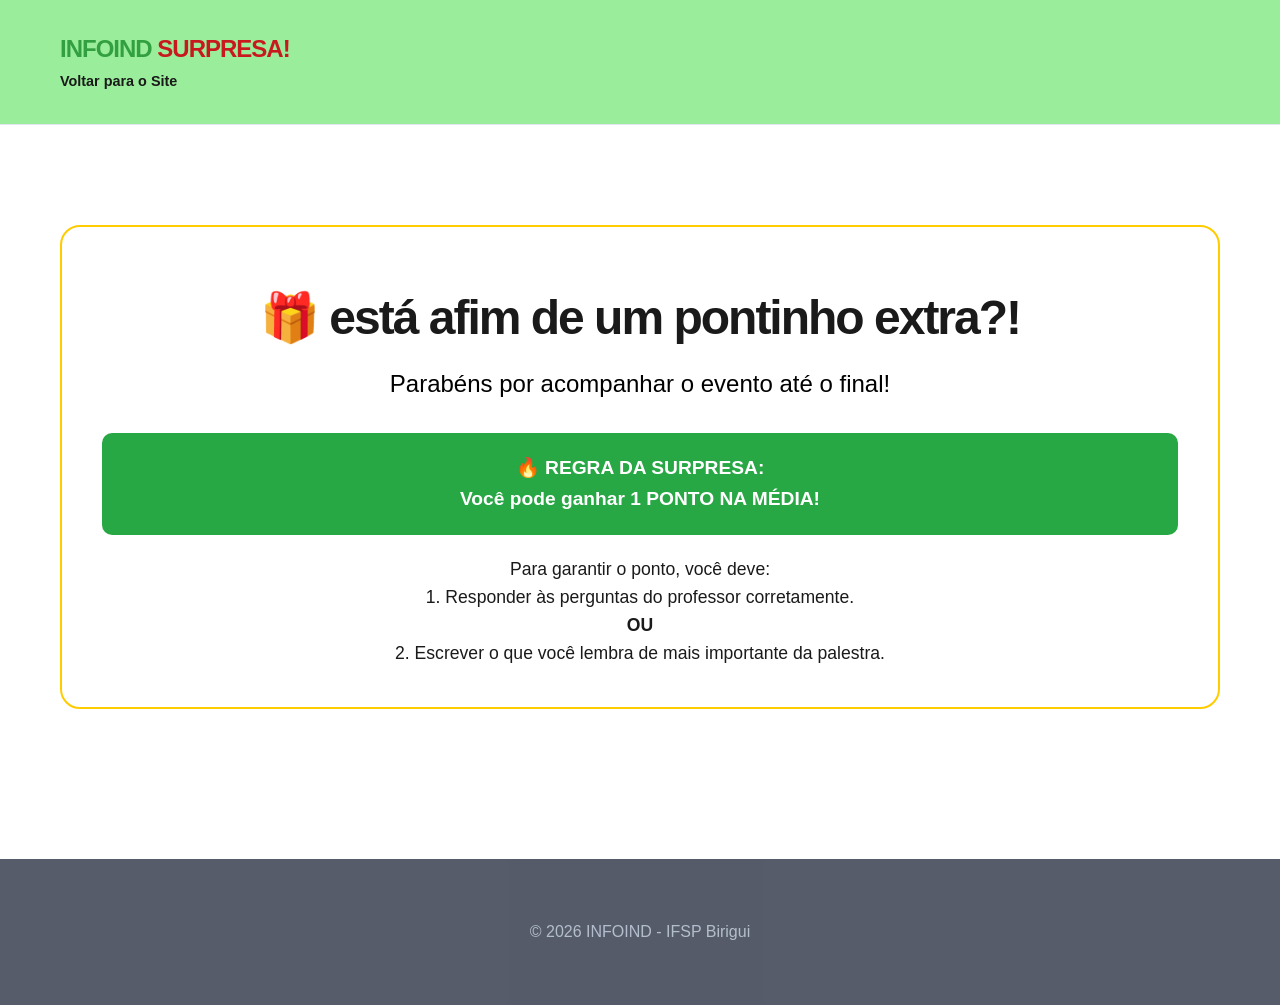
<file: bonus.html>
<!DOCTYPE html>
<html lang="pt-BR">
<head>
    <meta charset="UTF-8">
    <meta name="viewport" content="width=device-width, initial-scale=1.0">
    <title>Surpresa Bônus | INFOIND 2026</title>
    <link rel="stylesheet" href="css/estilo.css">
</head>
<body>
    <header>
        <div class="container">
            <div class="logo">INFOIND <span>SURPRESA!</span></div>
            <nav>
                <ul>
                    <li><a href="index.html">Voltar para o Site</a></li>
                </ul>
            </nav>
        </div>
    </header>

    <main class="container" style="padding: 100px 20px; text-align: center;">
        <div style="background: rgba(255, 255, 255, 0.473); padding: 40px; border-radius: 20px; border: 2px solid #ffcc00;">
            <h1 style="font-size: 3rem; margin-bottom: 20px;">🎁 está afim de um pontinho extra?!</h1>
            
            <p style="font-size: 1.5rem; line-height: 1.6; color: #000000;">
                Parabéns por acompanhar o evento até o final! 
            </p>

            <div style="margin-top: 30px; padding: 20px; background: #28a745; color: white; border-radius: 10px; font-weight: bold; font-size: 1.2rem;">
                🔥 REGRA DA SURPRESA: <br>
                Você pode ganhar <strong>1 PONTO NA MÉDIA</strong>!
            </div>

            <p style="margin-top: 20px; font-size: 1.1rem;">
                Para garantir o ponto, você deve: <br>
                1. Responder às perguntas do professor corretamente. <br>
                <strong>OU</strong> <br>
                2. Escrever o que você lembra de mais importante da palestra.
            </p>
        </div>
    </main>

    <footer style="margin-top: 50px; text-align: center; opacity: 0.7;">
        <p>&copy; 2026 INFOIND - IFSP Birigui</p>
    </footer>
</body>
</html>
</file>
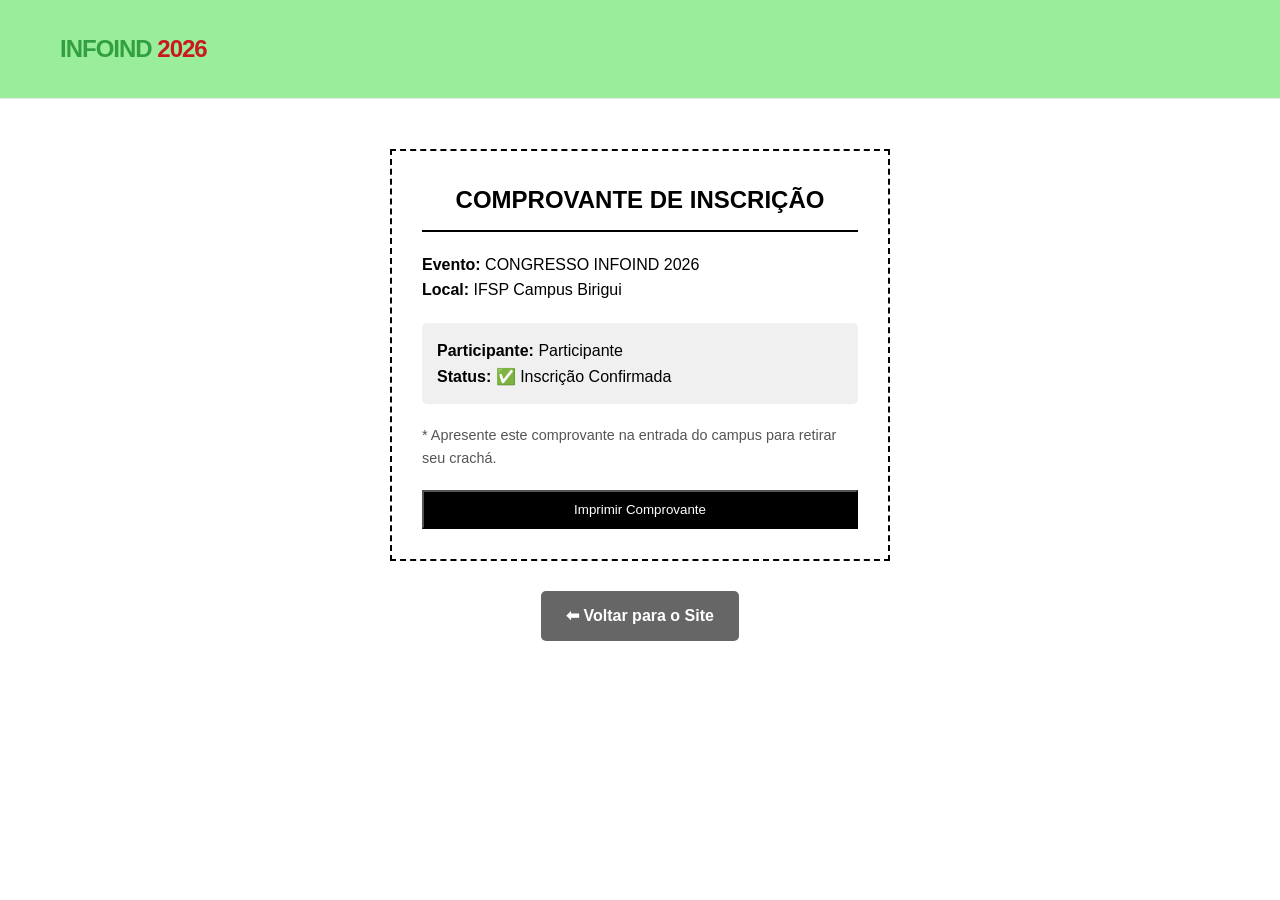
<file: comprovante.html>
<!DOCTYPE html>
<html lang="pt-BR">
<head>
    <meta charset="UTF-8">
    <meta name="viewport" content="width=device-width, initial-scale=1.0">
    <title>Comprovante de Inscrição | INFOIND 2026</title>
    <link rel="stylesheet" href="css/estilo.css">
</head>
<body>
    <header>
        <div class="container">
            <div class="logo">INFOIND <span>2026</span></div>
        </div>
    </header>
 <ul>
                </ul>
    <main class="container" style="padding: 50px 20px; text-align: center;">
        <div style="background: white; color: black; padding: 30px; border: 2px dashed #000; display: inline-block; text-align: left; max-width: 500px; width: 100%;">
            <h2 style="text-align: center; border-bottom: 2px solid #000; padding-bottom: 10px;">COMPROVANTE DE INSCRIÇÃO</h2>
            
            <p style="margin-top: 20px;"><strong>Evento:</strong> CONGRESSO INFOIND 2026</p>
            <p><strong>Local:</strong> IFSP Campus Birigui</p>
            
            <div style="background: #f0f0f0; padding: 15px; margin: 20px 0; border-radius: 5px;">
                <p><strong>Participante:</strong> <span id="nome-exibido">Carregando...</span></p>
                <p><strong>Status:</strong> ✅ Inscrição Confirmada</p>
            </div>

            <p style="font-size: 0.9rem; color: #555;">* Apresente este comprovante na entrada do campus para retirar seu crachá.</p>
            
            <button onclick="window.print()" style="margin-top: 20px; padding: 10px; background: #000; color: #fff; cursor: pointer; width: 100%;">Imprimir Comprovante</button>
        </div>
        
        <div style="margin-top: 30px;">
            <a href="index.html" style="
                text-decoration: none; 
                background-color: #666; 
                color: white; 
                padding: 12px 25px; 
                border-radius: 5px; 
                font-weight: bold;
                display: inline-block;
                transition: 0.3s;
            ">⬅ Voltar para o Site</a>
        </div>
    </main>

    <script>
        // Esse código serve para mostrar o nome que a pessoa digitar
        const urlParams = new URLSearchParams(window.location.search);
        const nome = urlParams.get('nome') || "Participante";
        document.getElementById('nome-exibido').innerText = nome;
    </script>
</body>
</html>
</file>
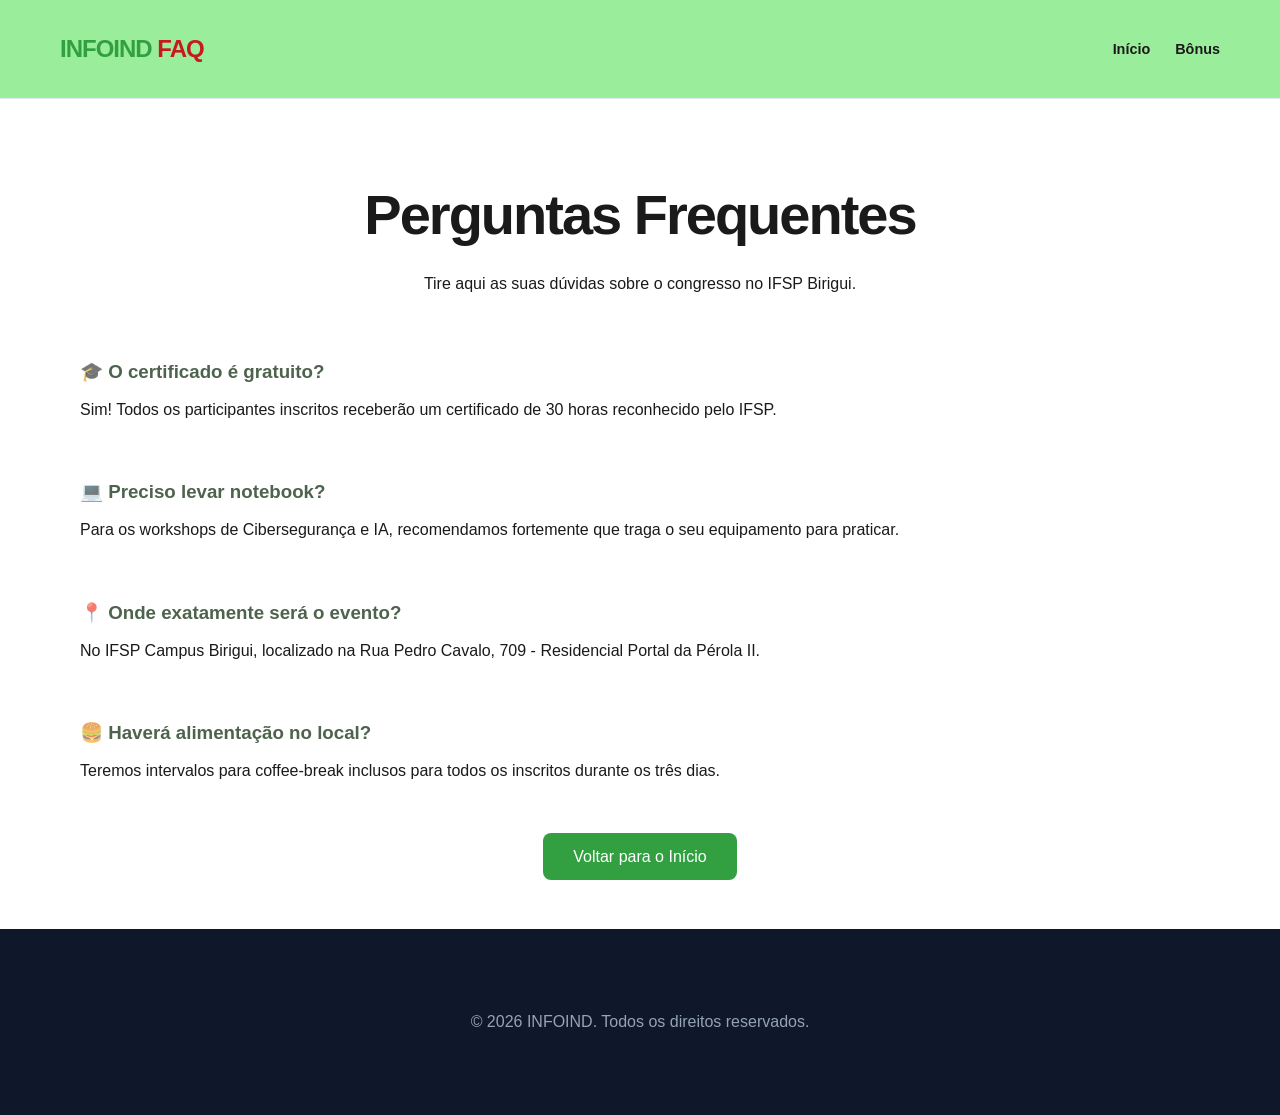
<file: duvidas.html>
<!DOCTYPE html>
<html lang="pt-BR">
<head>
    <meta charset="UTF-8">
    <meta name="viewport" content="width=device-width, initial-scale=1.0">
    <title>Dúvidas Frequentes | INFOIND 2026</title>
    <link rel="stylesheet" href="css/estilo.css">
    <style>
        .faq-item {
            background: rgba(255, 255, 255, 0.05);
            margin-bottom: 15px;
            padding: 20px;
            border-radius: 10px;
            text-align: left;
        }
        .faq-item h3 {
            color: #072406b6;
            margin-bottom: 10px;
        }
    </style>
</head>
<body>
    <header>
        <div class="container header-flex">
            <div class="logo">INFOIND <span>FAQ</span></div>
            <nav>
                <ul>
                    <li><a href="index.html">Início</a></li>
                    <li><a href="bonus.html">Bônus</a></li>
                </ul>
            </nav>
        </div>
    </header>

    <main class="container" style="padding: 60px 20px; text-align: center;">
        <h1>Perguntas Frequentes</h1>
        <p style="margin-bottom: 40px;">Tire aqui as suas dúvidas sobre o congresso no IFSP Birigui.</p>

        <div class="faq-container">
            <div class="faq-item">
                <h3>🎓 O certificado é gratuito?</h3>
                <p>Sim! Todos os participantes inscritos receberão um certificado de 30 horas reconhecido pelo IFSP.</p>
            </div>

            <div class="faq-item">
                <h3>💻 Preciso levar notebook?</h3>
                <p>Para os workshops de Cibersegurança e IA, recomendamos fortemente que traga o seu equipamento para praticar.</p>
            </div>

            <div class="faq-item">
                <h3>📍 Onde exatamente será o evento?</h3>
                <p>No IFSP Campus Birigui, localizado na Rua Pedro Cavalo, 709 - Residencial Portal da Pérola II.</p>
            </div>

            <div class="faq-item">
                <h3>🍔 Haverá alimentação no local?</h3>
                <p>Teremos intervalos para coffee-break inclusos para todos os inscritos durante os três dias.</p>
            </div>
        </div>

        <div style="margin-top: 40px;">
            <a href="index.html" class="nav-btn" style="padding: 15px 30px; text-decoration: none;">Voltar para o Início</a>
        </div>
    </main>

    <footer>
        <div class="container" style="text-align: center; padding: 20px;">
            <p>&copy; 2026 INFOIND. Todos os direitos reservados.</p>
        </div>
    </footer>
</body>
</html>
</file>
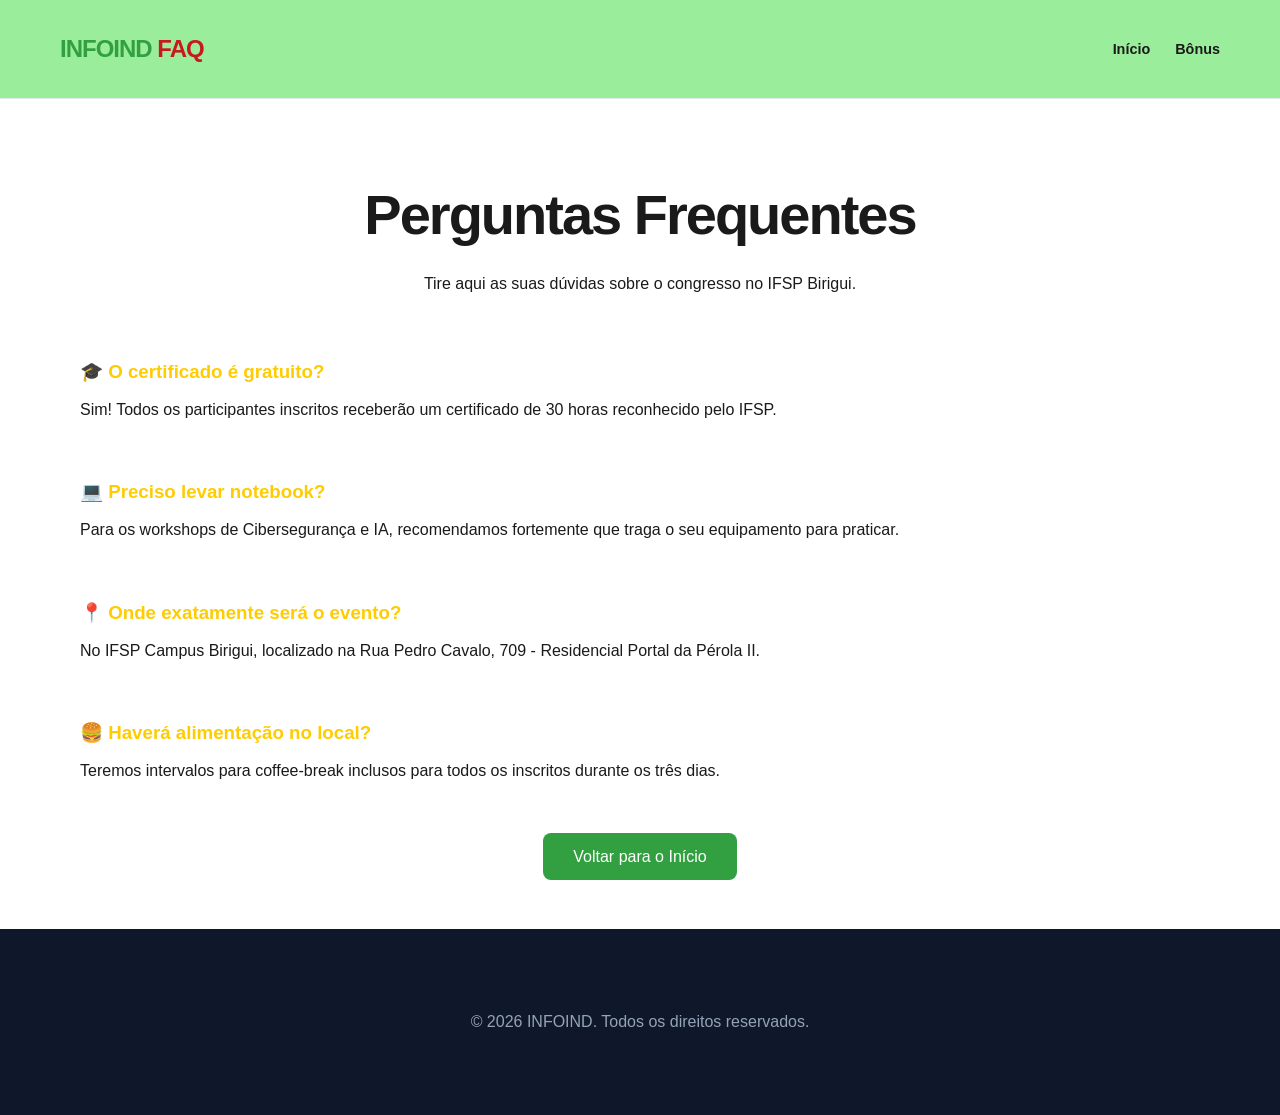
<file: site-da-palestra-main/duvidas.html>
<!DOCTYPE html>
<html lang="pt-BR">
<head>
    <meta charset="UTF-8">
    <meta name="viewport" content="width=device-width, initial-scale=1.0">
    <title>Dúvidas Frequentes | INFOIND 2026</title>
    <link rel="stylesheet" href="css/estilo.css">
    <style>
        .faq-item {
            background: rgba(255, 255, 255, 0.05);
            margin-bottom: 15px;
            padding: 20px;
            border-radius: 10px;
            text-align: left;
        }
        .faq-item h3 {
            color: #ffcc00;
            margin-bottom: 10px;
        }
    </style>
</head>
<body>
    <header>
        <div class="container header-flex">
            <div class="logo">INFOIND <span>FAQ</span></div>
            <nav>
                <ul>
                    <li><a href="index.html">Início</a></li>
                    <li><a href="bonus.html">Bônus</a></li>
                </ul>
            </nav>
        </div>
    </header>

    <main class="container" style="padding: 60px 20px; text-align: center;">
        <h1>Perguntas Frequentes</h1>
        <p style="margin-bottom: 40px;">Tire aqui as suas dúvidas sobre o congresso no IFSP Birigui.</p>

        <div class="faq-container">
            <div class="faq-item">
                <h3>🎓 O certificado é gratuito?</h3>
                <p>Sim! Todos os participantes inscritos receberão um certificado de 30 horas reconhecido pelo IFSP.</p>
            </div>

            <div class="faq-item">
                <h3>💻 Preciso levar notebook?</h3>
                <p>Para os workshops de Cibersegurança e IA, recomendamos fortemente que traga o seu equipamento para praticar.</p>
            </div>

            <div class="faq-item">
                <h3>📍 Onde exatamente será o evento?</h3>
                <p>No IFSP Campus Birigui, localizado na Rua Pedro Cavalo, 709 - Residencial Portal da Pérola II.</p>
            </div>

            <div class="faq-item">
                <h3>🍔 Haverá alimentação no local?</h3>
                <p>Teremos intervalos para coffee-break inclusos para todos os inscritos durante os três dias.</p>
            </div>
        </div>

        <div style="margin-top: 40px;">
            <a href="index.html" class="nav-btn" style="padding: 15px 30px; text-decoration: none;">Voltar para o Início</a>
        </div>
    </main>

    <footer>
        <div class="container" style="text-align: center; padding: 20px;">
            <p>&copy; 2026 INFOIND. Todos os direitos reservados.</p>
        </div>
    </footer>
</body>
</html>
</file>
<file: css/estilo.css>
:root {
    --primary: #32a041;       
    --primary-dark: #267a32;
    --accent: #c8191e;        
    --bg-light: #b7dab3;
    --white: #ffffff;
    --text-dark: #1a1a1a;
    --text-muted: #255a2a;
}

* {
    margin: 0;
    padding: 0;
    box-sizing: border-box;
}

body {
    font-family: 'Inter', sans-serif;
    background-color: var(--white);
    color: var(--text-dark);
    line-height: 1.6;
}

.container {
    max-width: 1200px;
    margin: 0 auto;
    padding: 0 20px;
}

/* Header e Navegação */
header {
    background: rgba(149, 236, 149, 0.95);
    padding: 30px 0;
    border-bottom: 1px solid #e2e8f0;
    position: sticky;
    top: 0;
    z-index: 1000;
    backdrop-filter: blur(10px);
}

.header-flex {
    display: flex;
    justify-content: space-between;
    align-items: center;
}

.logo {
    font-weight: 800;
    font-size: 1.5rem;
    color: var(--primary);
    letter-spacing: -1px;
}

.logo span {
    color: var(--accent);
}

nav ul {
    list-style: none;
    display: flex;
    gap: 25px;
    align-items: center;
}

nav a {
    text-decoration: none;
    color: var(--text-dark);
    font-weight: 600;
    font-size: 0.9rem;
    transition: color 0.3s;
}

nav a:hover {
    color: var(--primary);
}

.nav-btn {
    background: var(--primary);
    color: white !important;
    padding: 10px 20px;
    border-radius: 8px;
}

/* Hero Section */
.hero {
    padding: 100px 0;
    text-align: center;
    background: linear-gradient(180deg, #f0fff4 0%, #ffffff 100%);
}

.badge {
    background: #dcfce7;
    color: var(--primary-dark);
    padding: 6px 16px;
    border-radius: 50px;
    font-size: 0.8rem;
    font-weight: 700;
    text-transform: uppercase;
}

h1 {
    font-size: 3.5rem;
    font-weight: 800;
    margin: 25px 0;
    line-height: 1.1;
    letter-spacing: -2px;
}

.hero-text {
    font-size: 1.2rem;
    color: var(--text-muted);
    max-width: 800px;
    margin: 0 auto 40px;
}

.hero-details {
    display: flex;
    justify-content: center;
    gap: 30px;
    margin-bottom: 40px;
    font-weight: 600;
}

.btn-primary {
    background: var(--primary);
    color: white;
    padding: 18px 35px;
    border-radius: 12px;
    text-decoration: none;
    font-weight: 700;
    font-size: 1.1rem;
    display: inline-block;
    transition: all 0.3s;
    box-shadow: 0 10px 15px -3px rgba(0, 255, 34, 0.3);
}

.btn-primary:hover {
    transform: translateY(-3px);
    background: var(--primary-dark);
}

/* Benefícios */
.beneficios-grid {
    display: grid;
    grid-template-columns: repeat(auto-fit, minmax(300px, 1fr));
    gap: 30px;
    padding: 60px 0;
}

.b-card {
    padding: 40px;
    background: var(--bg-light);
    border-radius: 20px;
    border: 1px solid #e2e8f0;
    transition: 0.3s;
}

.b-card:hover {
    border-color: var(--primary);
    background: var(--white);
    transform: translateY(-5px);
}

.icon { font-size: 2.5rem; margin-bottom: 20px; }

/* Cronograma (Timeline) */
.bg-light { background: var(--bg-light); padding: 80px 0; }

.timeline {
    max-width: 800px;
    margin: 40px auto;
}

.t-item {
    display: flex;
    background: var(--white);
    padding: 25px;
    margin-bottom: 15px;
    border-radius: 12px;
    box-shadow: 0 4px 6px rgba(0,0,0,0.05);
}

.t-time {
    min-width: 120px;
    font-weight: 800;
    color: var(--accent);
}

/* Palestrantes - AJUSTE DE FOTO 180px */
.grid {
    display: grid;
    grid-template-columns: repeat(auto-fit, minmax(280px, 1fr));
    gap: 30px;
    margin-top: 50px;
}

.card {
    background: var(--white);
    border-radius: 20px;
    overflow: hidden;
    border: 1px solid #e2e8f0;
    text-align: center;
    padding-bottom: 20px;
    transition: 0.3s;
}

.image-container {
    width: 100%;
    height: 240px; /* Proporção 3x4 para largura de 180px */
    display: flex;
    justify-content: center;
    align-items: center;
    background: #f1f5f9;
    padding-top: 20px;
}

.card img {
    width: 180px;  /* Tamanho exato que você pediu */
    height: 240px; /* Altura proporcional 3x4 */
    object-fit: cover;
    border-radius: 12px;
    border: 4px solid var(--primary);
}

.card-content { padding: 20px; }
.tag { color: var(--primary); font-weight: 700; font-size: 0.8rem; text-transform: uppercase; }

/* Formulário Glass */
.glass-form {
    background: var(--white);
    padding: 60px;
    border-radius: 30px;
    border: 2px solid var(--primary);
    margin: 80px 0;
}

.form-row { display: flex; gap: 20px; margin-bottom: 20px; }
input, select {
    width: 100%;
    padding: 15px;
    border: 1px solid #cbd5e1;
    border-radius: 10px;
    font-size: 1rem;
}

.btn-submit {
    width: 100%;
    padding: 18px;
    background: var(--text-dark);
    color: white;
    border: none;
    border-radius: 10px;
    font-weight: 700;
    cursor: pointer;
    transition: 0.3s;
}

.btn-submit:hover { background: var(--primary); }

/* Footer */
footer {
    background: #0f172a;
    color: #94a3b8;
    padding: 60px 0;
}

.footer-grid {
    display: flex;
    justify-content: space-between;
    align-items: center;
}

/* Responsividade */
@media (max-width: 768px) {
    h1 { font-size: 2.5rem; }
    .form-row { flex-direction: column; }
    .header-flex { flex-direction: column; gap: 20px; }
}
</file>
<file: site-da-palestra-main/css/estilo.css>
/* Reset e Definições Globais */
:root {
    --primary: #32a041;       /* Verde IFSP */
    --primary-dark: #267a32;
    --accent: #c8191e;        /* Vermelho IFSP */
    --bg-light: #f8fafc;
    --white: #ffffff;
    --text-dark: #1a1a1a;
    --text-muted: #64748b;
}

* {
    margin: 0;
    padding: 0;
    box-sizing: border-box;
}

body {
    font-family: 'Inter', sans-serif;
    background-color: var(--white);
    color: var(--text-dark);
    line-height: 1.6;
}

.container {
    max-width: 1200px;
    margin: 0 auto;
    padding: 0 20px;
}

/* Header e Navegação */
header {
    background: rgba(149, 236, 149, 0.95);
    padding: 30px 0;
    border-bottom: 1px solid #e2e8f0;
    position: sticky;
    top: 0;
    z-index: 1000;
    backdrop-filter: blur(10px);
}

.header-flex {
    display: flex;
    justify-content: space-between;
    align-items: center;
}

.logo {
    font-weight: 800;
    font-size: 1.5rem;
    color: var(--primary);
    letter-spacing: -1px;
}

.logo span {
    color: var(--accent);
}

nav ul {
    list-style: none;
    display: flex;
    gap: 25px;
    align-items: center;
}

nav a {
    text-decoration: none;
    color: var(--text-dark);
    font-weight: 600;
    font-size: 0.9rem;
    transition: color 0.3s;
}

nav a:hover {
    color: var(--primary);
}

.nav-btn {
    background: var(--primary);
    color: white !important;
    padding: 10px 20px;
    border-radius: 8px;
}

/* Hero Section */
.hero {
    padding: 100px 0;
    text-align: center;
    background: linear-gradient(180deg, #f0fff4 0%, #ffffff 100%);
}

.badge {
    background: #dcfce7;
    color: var(--primary-dark);
    padding: 6px 16px;
    border-radius: 50px;
    font-size: 0.8rem;
    font-weight: 700;
    text-transform: uppercase;
}

h1 {
    font-size: 3.5rem;
    font-weight: 800;
    margin: 25px 0;
    line-height: 1.1;
    letter-spacing: -2px;
}

.hero-text {
    font-size: 1.2rem;
    color: var(--text-muted);
    max-width: 800px;
    margin: 0 auto 40px;
}

.hero-details {
    display: flex;
    justify-content: center;
    gap: 30px;
    margin-bottom: 40px;
    font-weight: 600;
}

.btn-primary {
    background: var(--primary);
    color: white;
    padding: 18px 35px;
    border-radius: 12px;
    text-decoration: none;
    font-weight: 700;
    font-size: 1.1rem;
    display: inline-block;
    transition: all 0.3s;
    box-shadow: 0 10px 15px -3px rgba(50, 160, 65, 0.3);
}

.btn-primary:hover {
    transform: translateY(-3px);
    background: var(--primary-dark);
}

/* Benefícios */
.beneficios-grid {
    display: grid;
    grid-template-columns: repeat(auto-fit, minmax(300px, 1fr));
    gap: 30px;
    padding: 60px 0;
}

.b-card {
    padding: 40px;
    background: var(--bg-light);
    border-radius: 20px;
    border: 1px solid #e2e8f0;
    transition: 0.3s;
}

.b-card:hover {
    border-color: var(--primary);
    background: var(--white);
    transform: translateY(-5px);
}

.icon { font-size: 2.5rem; margin-bottom: 20px; }

/* Cronograma (Timeline) */
.bg-light { background: var(--bg-light); padding: 80px 0; }

.timeline {
    max-width: 800px;
    margin: 40px auto;
}

.t-item {
    display: flex;
    background: var(--white);
    padding: 25px;
    margin-bottom: 15px;
    border-radius: 12px;
    box-shadow: 0 4px 6px rgba(0,0,0,0.05);
}

.t-time {
    min-width: 120px;
    font-weight: 800;
    color: var(--accent);
}

/* Palestrantes - AJUSTE DE FOTO 180px */
.grid {
    display: grid;
    grid-template-columns: repeat(auto-fit, minmax(280px, 1fr));
    gap: 30px;
    margin-top: 50px;
}

.card {
    background: var(--white);
    border-radius: 20px;
    overflow: hidden;
    border: 1px solid #e2e8f0;
    text-align: center;
    padding-bottom: 20px;
    transition: 0.3s;
}

.image-container {
    width: 100%;
    height: 240px; /* Proporção 3x4 para largura de 180px */
    display: flex;
    justify-content: center;
    align-items: center;
    background: #f1f5f9;
    padding-top: 20px;
}

.card img {
    width: 180px;  /* Tamanho exato que você pediu */
    height: 240px; /* Altura proporcional 3x4 */
    object-fit: cover;
    border-radius: 12px;
    border: 4px solid var(--primary);
}

.card-content { padding: 20px; }
.tag { color: var(--primary); font-weight: 700; font-size: 0.8rem; text-transform: uppercase; }

/* Formulário Glass */
.glass-form {
    background: var(--white);
    padding: 60px;
    border-radius: 30px;
    border: 2px solid var(--primary);
    margin: 80px 0;
}

.form-row { display: flex; gap: 20px; margin-bottom: 20px; }
input, select {
    width: 100%;
    padding: 15px;
    border: 1px solid #cbd5e1;
    border-radius: 10px;
    font-size: 1rem;
}

.btn-submit {
    width: 100%;
    padding: 18px;
    background: var(--text-dark);
    color: white;
    border: none;
    border-radius: 10px;
    font-weight: 700;
    cursor: pointer;
    transition: 0.3s;
}

.btn-submit:hover { background: var(--primary); }

/* Footer */
footer {
    background: #0f172a;
    color: #94a3b8;
    padding: 60px 0;
}

.footer-grid {
    display: flex;
    justify-content: space-between;
    align-items: center;
}

/* Responsividade */
@media (max-width: 768px) {
    h1 { font-size: 2.5rem; }
    .form-row { flex-direction: column; }
    .header-flex { flex-direction: column; gap: 20px; }
}
</file>
